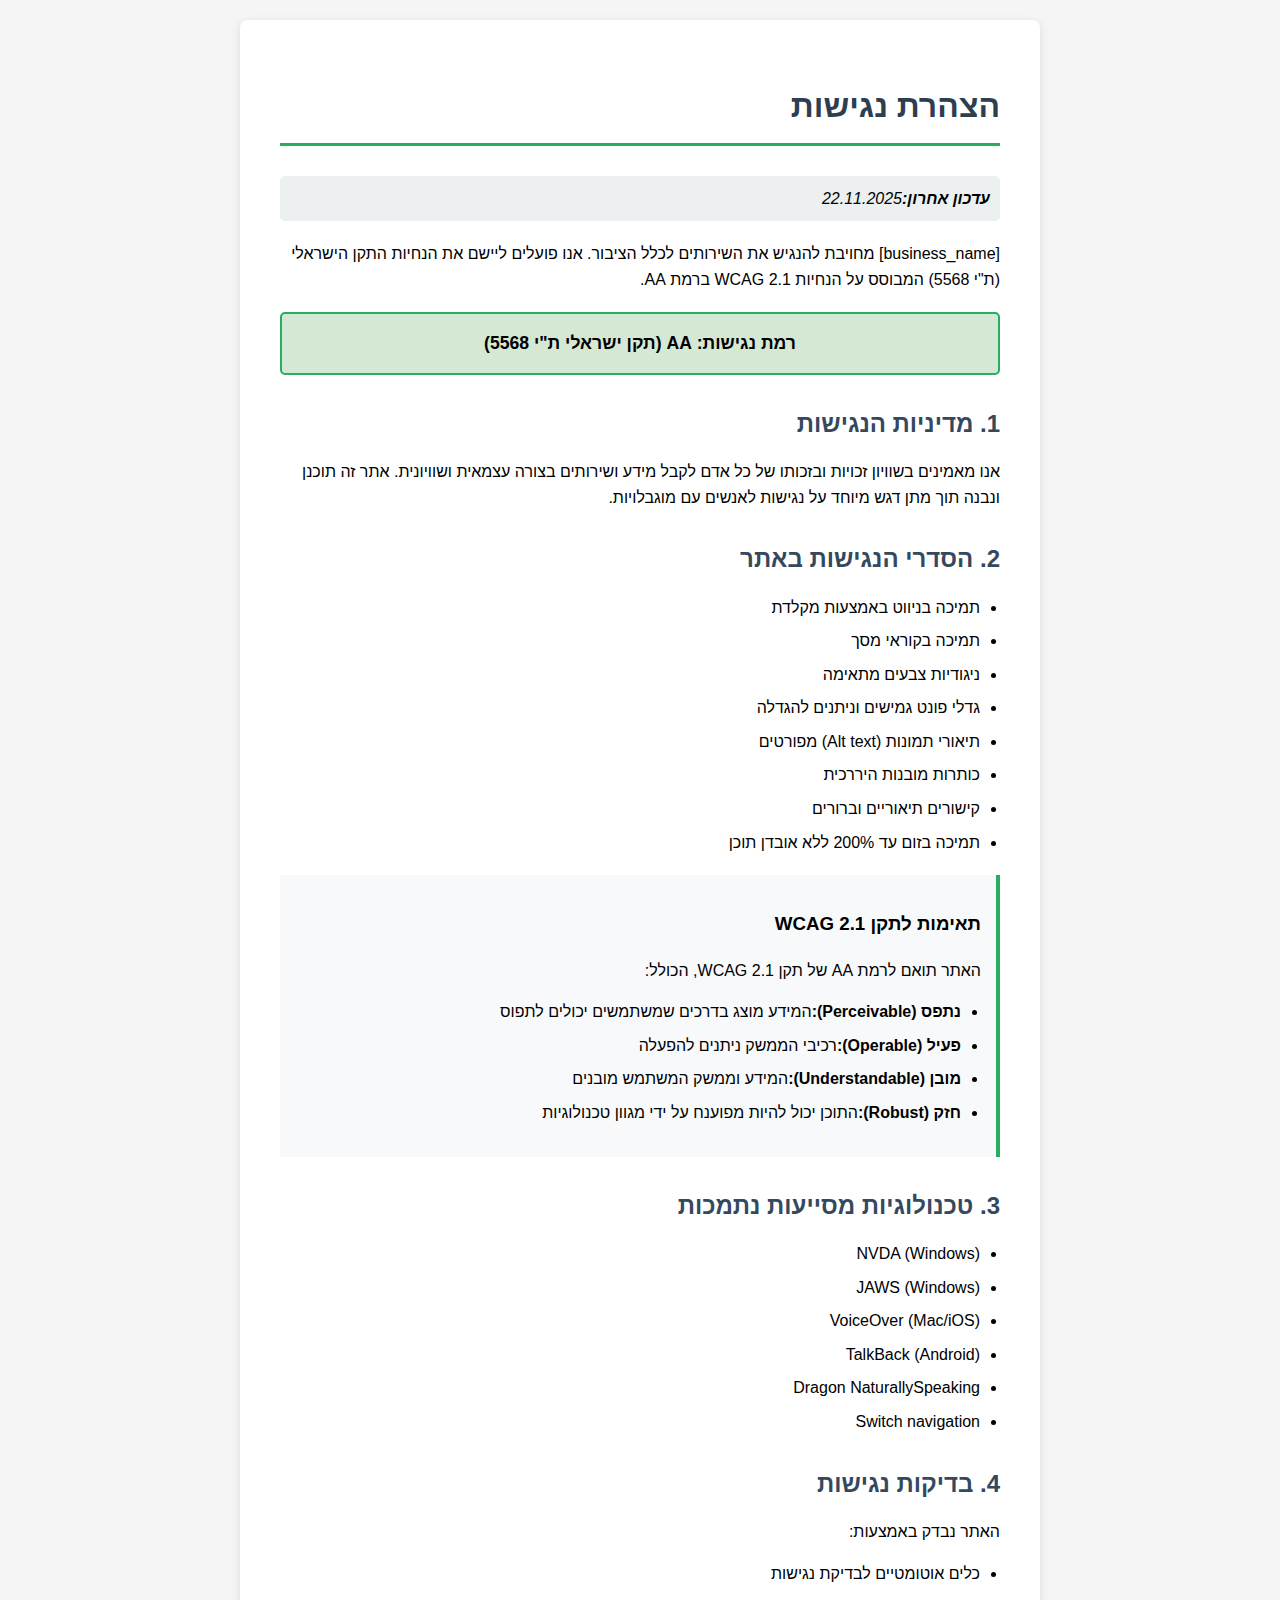
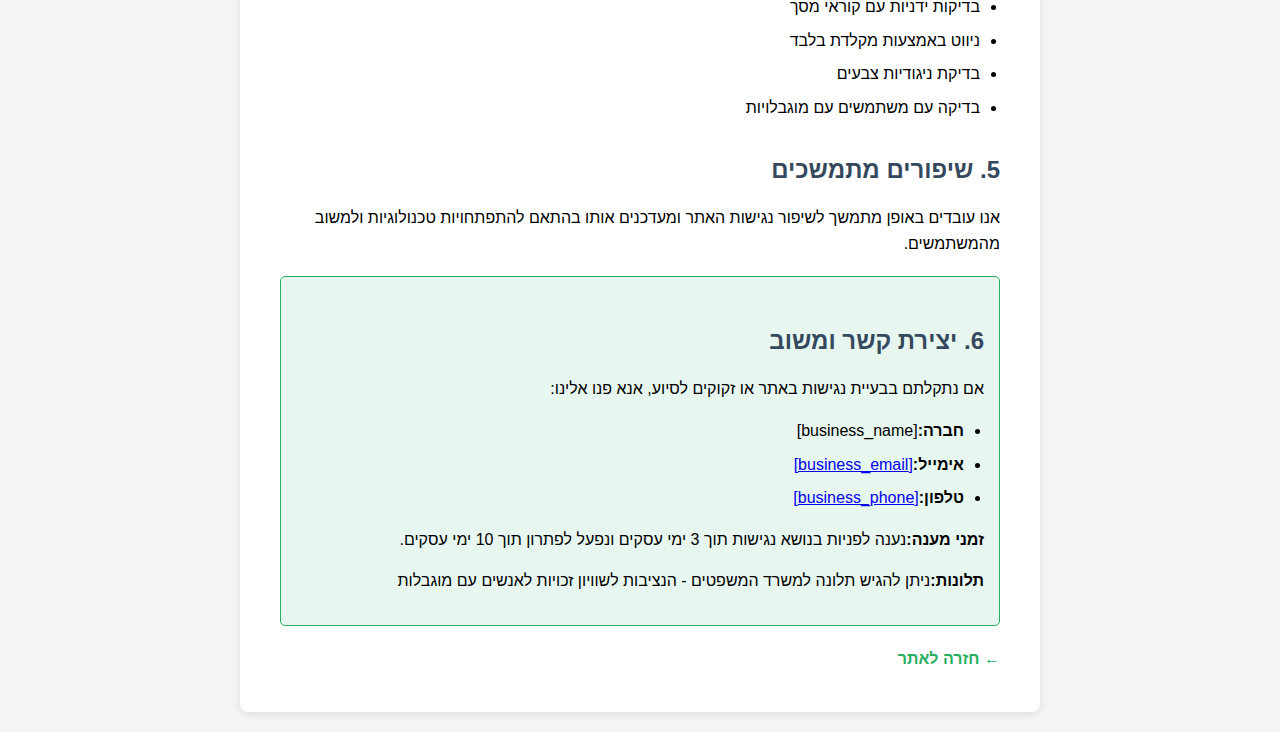
<file: public/accessibility.html>
<!doctype html><html dir="rtl" lang="he"><head><meta charset="UTF-8"><meta content="width=device-width,initial-scale=1" name="viewport"><title>הצהרת נגישות - [business_name]</title><style>body{font-family:'Segoe UI',Tahoma,Geneva,Verdana,sans-serif;line-height:1.6;max-width:800px;margin:0 auto;padding:20px;background-color:#f5f5f5;direction:rtl}.container{background:#fff;padding:40px;border-radius:8px;box-shadow:0 2px 10px rgba(0,0,0,.1)}h1{color:#2c3e50;border-bottom:3px solid #27ae60;padding-bottom:10px;margin-bottom:30px}h2{color:#34495e;margin-top:30px;margin-bottom:15px}.last-updated{background:#ecf0f1;padding:10px;border-radius:5px;margin-bottom:20px;font-style:italic}.contact-info{background:#e8f6f0;border:1px solid #27ae60;padding:15px;border-radius:5px;margin-top:20px}.compliance-level{background:#d5e8d4;border:2px solid #27ae60;padding:15px;border-radius:5px;margin:20px 0;text-align:center;font-weight:700;font-size:1.1em}ul{padding-right:20px}li{margin-bottom:8px}.back-link{display:inline-block;margin-top:20px;color:#27ae60;text-decoration:none;font-weight:700}.back-link:hover{text-decoration:underline}.wcag-info{background:#f8f9fa;border-right:4px solid #27ae60;padding:15px;margin:20px 0}</style></head><body><div class="container"><h1>הצהרת נגישות</h1><div class="last-updated"><strong>עדכון אחרון:</strong>22.11.2025</div><p>[business_name] מחויבת להנגיש את השירותים לכלל הציבור. אנו פועלים ליישם את הנחיות התקן הישראלי (ת"י 5568) המבוסס על הנחיות WCAG 2.1 ברמת AA.</p><div class="compliance-level">רמת נגישות: AA (תקן ישראלי ת"י 5568)</div><h2>1. מדיניות הנגישות</h2><p>אנו מאמינים בשוויון זכויות ובזכותו של כל אדם לקבל מידע ושירותים בצורה עצמאית ושוויונית. אתר זה תוכנן ונבנה תוך מתן דגש מיוחד על נגישות לאנשים עם מוגבלויות.</p><h2>2. הסדרי הנגישות באתר</h2><ul><li>תמיכה בניווט באמצעות מקלדת</li><li>תמיכה בקוראי מסך</li><li>ניגודיות צבעים מתאימה</li><li>גדלי פונט גמישים וניתנים להגדלה</li><li>תיאורי תמונות (Alt text) מפורטים</li><li>כותרות מובנות היררכית</li><li>קישורים תיאוריים וברורים</li><li>תמיכה בזום עד 200% ללא אובדן תוכן</li></ul><div class="wcag-info"><h3>תאימות לתקן WCAG 2.1</h3><p>האתר תואם לרמת AA של תקן WCAG 2.1, הכולל:</p><ul><li><strong>נתפס (Perceivable):</strong>המידע מוצג בדרכים שמשתמשים יכולים לתפוס</li><li><strong>פעיל (Operable):</strong>רכיבי הממשק ניתנים להפעלה</li><li><strong>מובן (Understandable):</strong>המידע וממשק המשתמש מובנים</li><li><strong>חזק (Robust):</strong>התוכן יכול להיות מפוענח על ידי מגוון טכנולוגיות</li></ul></div><h2>3. טכנולוגיות מסייעות נתמכות</h2><ul><li>NVDA (Windows)</li><li>JAWS (Windows)</li><li>VoiceOver (Mac/iOS)</li><li>TalkBack (Android)</li><li>Dragon NaturallySpeaking</li><li>Switch navigation</li></ul><h2>4. בדיקות נגישות</h2><p>האתר נבדק באמצעות:</p><ul><li>כלים אוטומטיים לבדיקת נגישות</li><li>בדיקות ידניות עם קוראי מסך</li><li>ניווט באמצעות מקלדת בלבד</li><li>בדיקת ניגודיות צבעים</li><li>בדיקה עם משתמשים עם מוגבלויות</li></ul><h2>5. שיפורים מתמשכים</h2><p>אנו עובדים באופן מתמשך לשיפור נגישות האתר ומעדכנים אותו בהתאם להתפתחויות טכנולוגיות ולמשוב מהמשתמשים.</p><div class="contact-info"><h2>6. יצירת קשר ומשוב</h2><p>אם נתקלתם בבעיית נגישות באתר או זקוקים לסיוע, אנא פנו אלינו:</p><ul><li><strong>חברה:</strong>[business_name]</li><li><strong>אימייל:</strong><a href="mailto:[business_email]">[business_email]</a></li><li><strong>טלפון:</strong><a href="tel:[business_phone]">[business_phone]</a></li></ul><p><strong>זמני מענה:</strong>נענה לפניות בנושא נגישות תוך 3 ימי עסקים ונפעל לפתרון תוך 10 ימי עסקים.</p><p><strong>תלונות:</strong>ניתן להגיש תלונה למשרד המשפטים - הנציבות לשוויון זכויות לאנשים עם מוגבלות</p></div><a href="/" class="back-link">← חזרה לאתר</a></div></body></html>
</file>
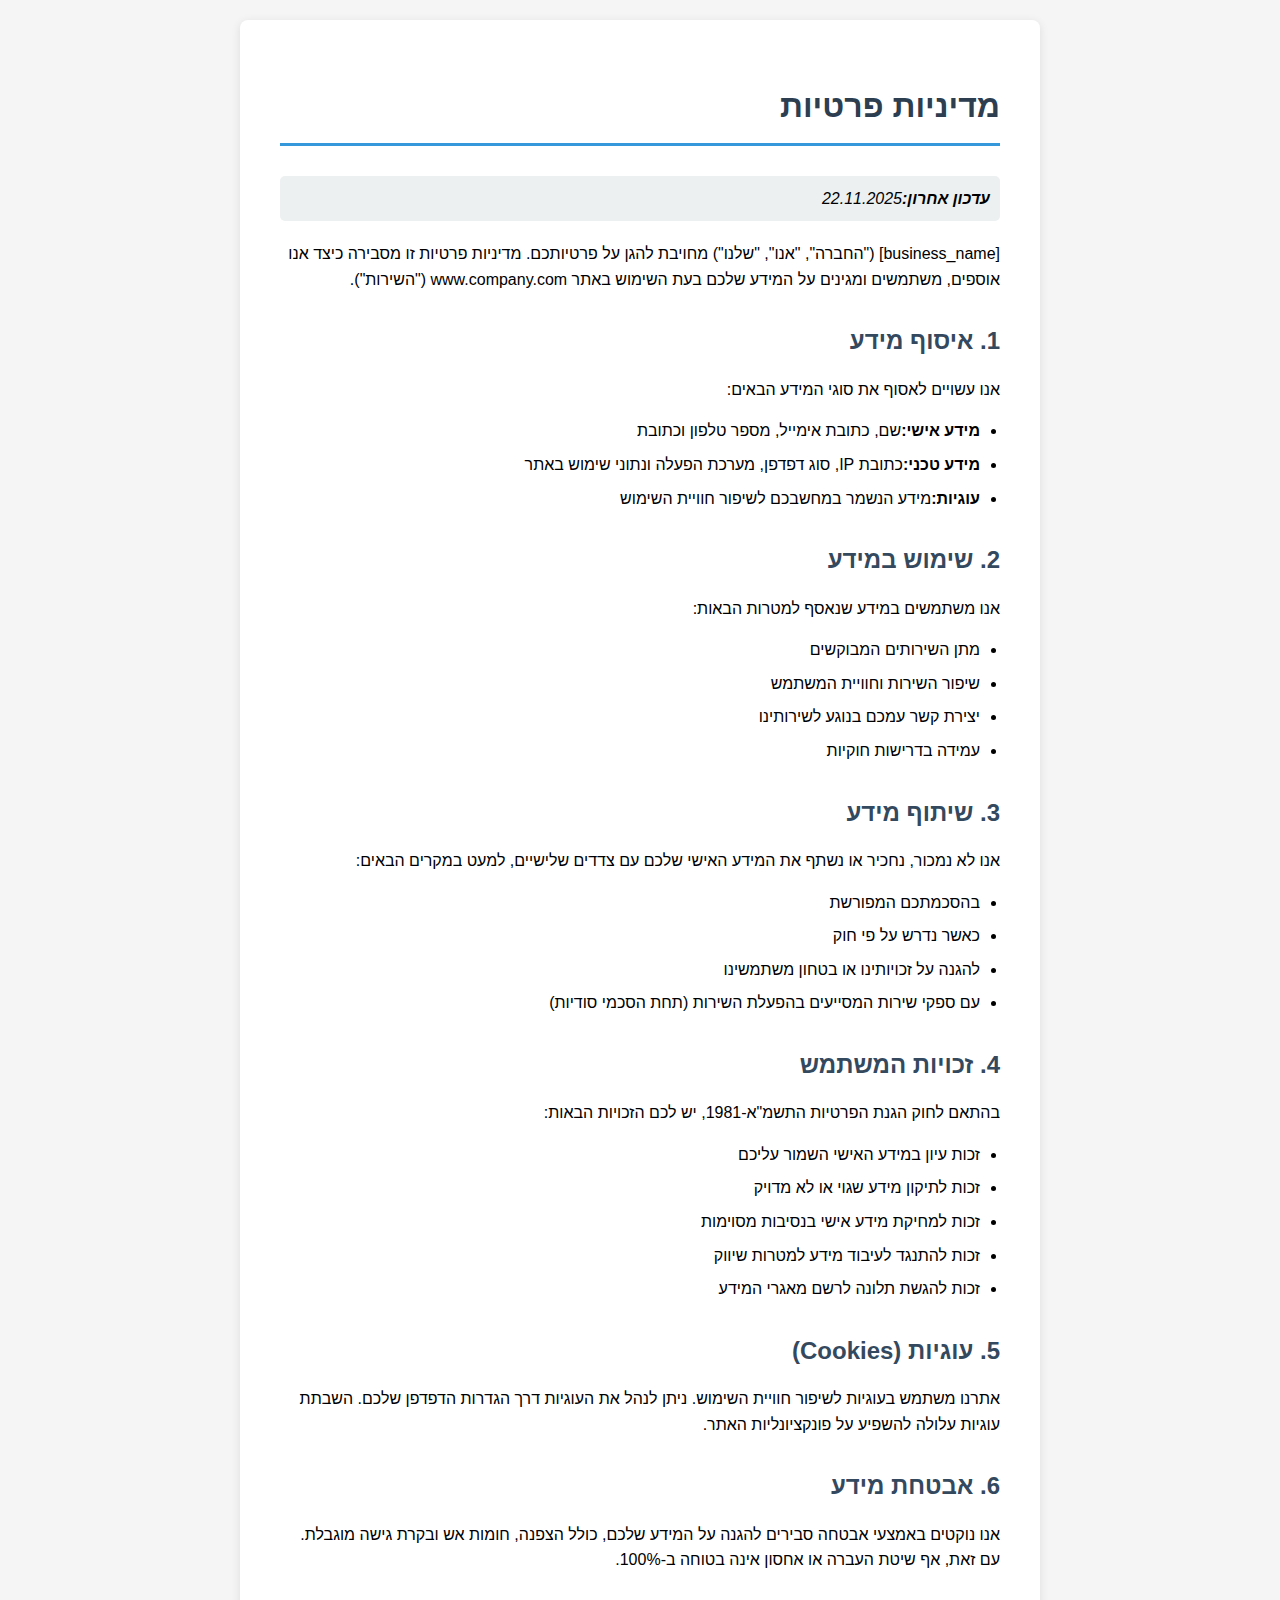
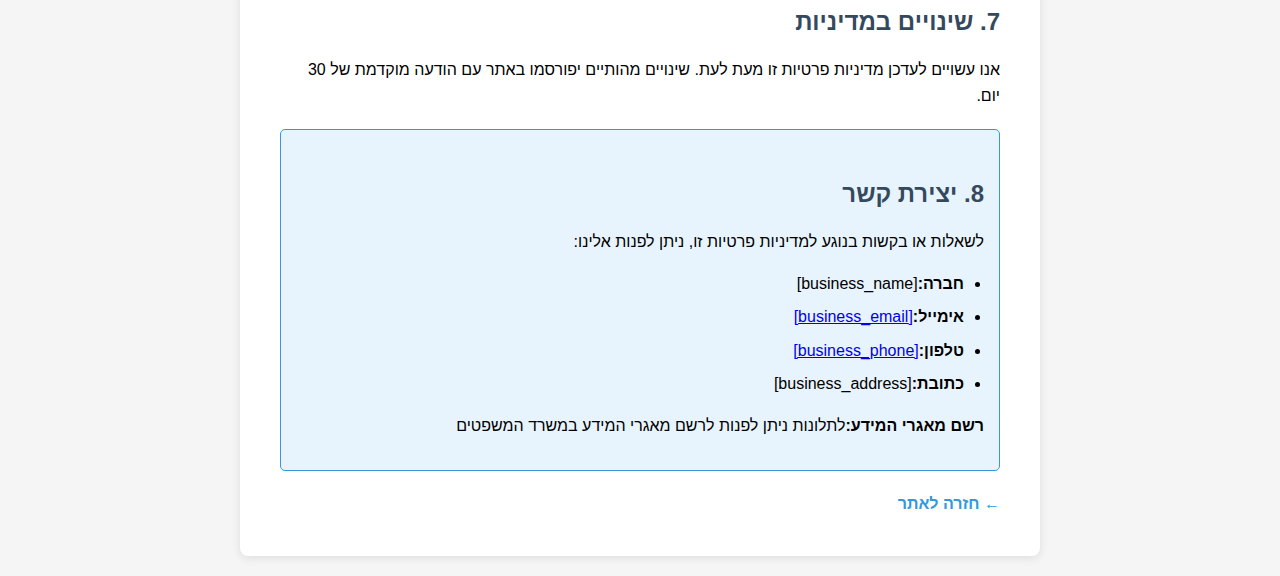
<file: public/privacy.html>
<!doctype html><html dir="rtl" lang="he"><head><meta charset="UTF-8"><meta content="width=device-width,initial-scale=1" name="viewport"><title>מדיניות פרטיות - [business_name]</title><style>body{font-family:'Segoe UI',Tahoma,Geneva,Verdana,sans-serif;line-height:1.6;max-width:800px;margin:0 auto;padding:20px;background-color:#f5f5f5;direction:rtl}.container{background:#fff;padding:40px;border-radius:8px;box-shadow:0 2px 10px rgba(0,0,0,.1)}h1{color:#2c3e50;border-bottom:3px solid #3498db;padding-bottom:10px;margin-bottom:30px}h2{color:#34495e;margin-top:30px;margin-bottom:15px}.last-updated{background:#ecf0f1;padding:10px;border-radius:5px;margin-bottom:20px;font-style:italic}.contact-info{background:#e8f4fd;border:1px solid #3498db;padding:15px;border-radius:5px;margin-top:20px}ul{padding-right:20px}li{margin-bottom:8px}.back-link{display:inline-block;margin-top:20px;color:#3498db;text-decoration:none;font-weight:700}.back-link:hover{text-decoration:underline}</style></head><body><div class="container"><h1>מדיניות פרטיות</h1><div class="last-updated"><strong>עדכון אחרון:</strong>22.11.2025</div><p>[business_name] ("החברה", "אנו", "שלנו") מחויבת להגן על פרטיותכם. מדיניות פרטיות זו מסבירה כיצד אנו אוספים, משתמשים ומגינים על המידע שלכם בעת השימוש באתר www.company.com ("השירות").</p><h2>1. איסוף מידע</h2><p>אנו עשויים לאסוף את סוגי המידע הבאים:</p><ul><li><strong>מידע אישי:</strong>שם, כתובת אימייל, מספר טלפון וכתובת</li><li><strong>מידע טכני:</strong>כתובת IP, סוג דפדפן, מערכת הפעלה ונתוני שימוש באתר</li><li><strong>עוגיות:</strong>מידע הנשמר במחשבכם לשיפור חוויית השימוש</li></ul><h2>2. שימוש במידע</h2><p>אנו משתמשים במידע שנאסף למטרות הבאות:</p><ul><li>מתן השירותים המבוקשים</li><li>שיפור השירות וחוויית המשתמש</li><li>יצירת קשר עמכם בנוגע לשירותינו</li><li>עמידה בדרישות חוקיות</li></ul><h2>3. שיתוף מידע</h2><p>אנו לא נמכור, נחכיר או נשתף את המידע האישי שלכם עם צדדים שלישיים, למעט במקרים הבאים:</p><ul><li>בהסכמתכם המפורשת</li><li>כאשר נדרש על פי חוק</li><li>להגנה על זכויותינו או בטחון משתמשינו</li><li>עם ספקי שירות המסייעים בהפעלת השירות (תחת הסכמי סודיות)</li></ul><h2>4. זכויות המשתמש</h2><p>בהתאם לחוק הגנת הפרטיות התשמ"א-1981, יש לכם הזכויות הבאות:</p><ul><li>זכות עיון במידע האישי השמור עליכם</li><li>זכות לתיקון מידע שגוי או לא מדויק</li><li>זכות למחיקת מידע אישי בנסיבות מסוימות</li><li>זכות להתנגד לעיבוד מידע למטרות שיווק</li><li>זכות להגשת תלונה לרשם מאגרי המידע</li></ul><h2>5. עוגיות (Cookies)</h2><p>אתרנו משתמש בעוגיות לשיפור חוויית השימוש. ניתן לנהל את העוגיות דרך הגדרות הדפדפן שלכם. השבתת עוגיות עלולה להשפיע על פונקציונליות האתר.</p><h2>6. אבטחת מידע</h2><p>אנו נוקטים באמצעי אבטחה סבירים להגנה על המידע שלכם, כולל הצפנה, חומות אש ובקרת גישה מוגבלת. עם זאת, אף שיטת העברה או אחסון אינה בטוחה ב-100%.</p><h2>7. שינויים במדיניות</h2><p>אנו עשויים לעדכן מדיניות פרטיות זו מעת לעת. שינויים מהותיים יפורסמו באתר עם הודעה מוקדמת של 30 יום.</p><div class="contact-info"><h2>8. יצירת קשר</h2><p>לשאלות או בקשות בנוגע למדיניות פרטיות זו, ניתן לפנות אלינו:</p><ul><li><strong>חברה:</strong>[business_name]</li><li><strong>אימייל:</strong><a href="mailto:[business_email]">[business_email]</a></li><li><strong>טלפון:</strong><a href="tel:[business_phone]">[business_phone]</a></li><li><strong>כתובת:</strong>[business_address]</li></ul><p><strong>רשם מאגרי המידע:</strong>לתלונות ניתן לפנות לרשם מאגרי המידע במשרד המשפטים</p></div><a href="/" class="back-link">← חזרה לאתר</a></div></body></html>
</file>
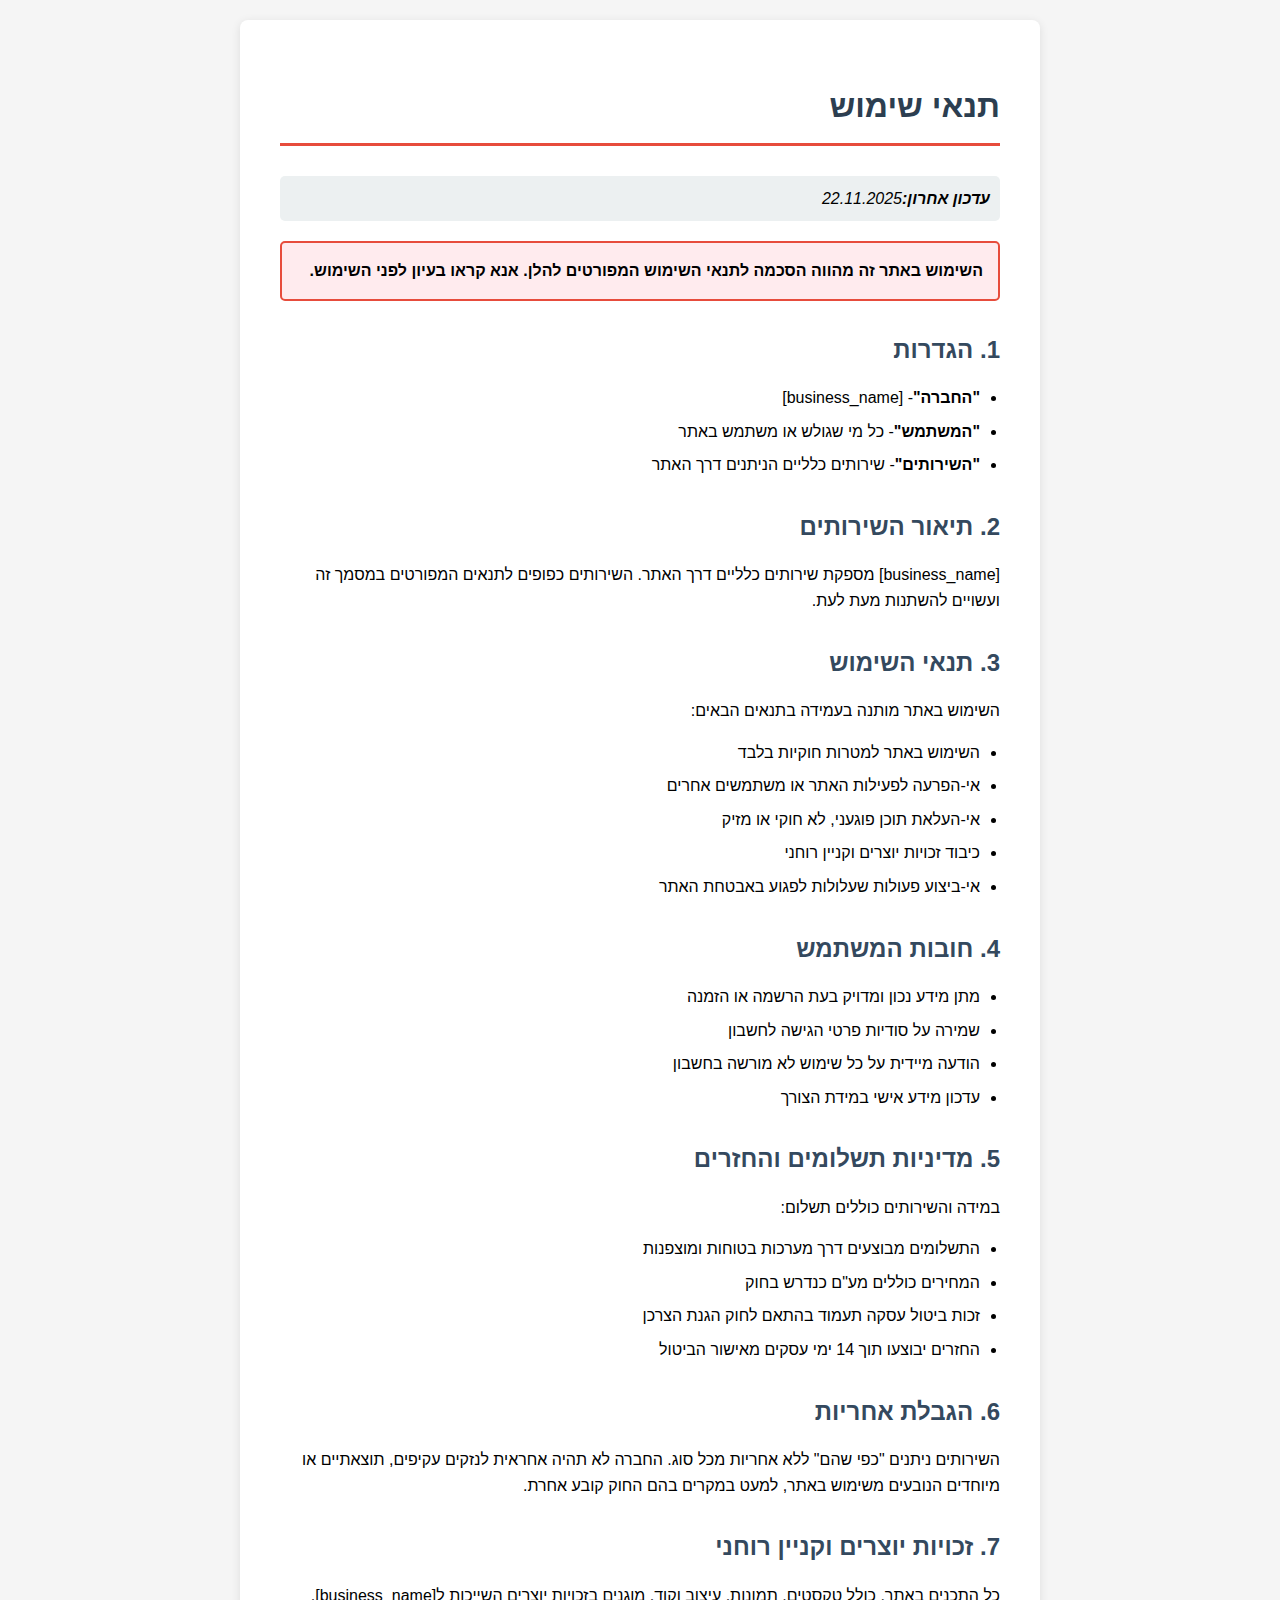
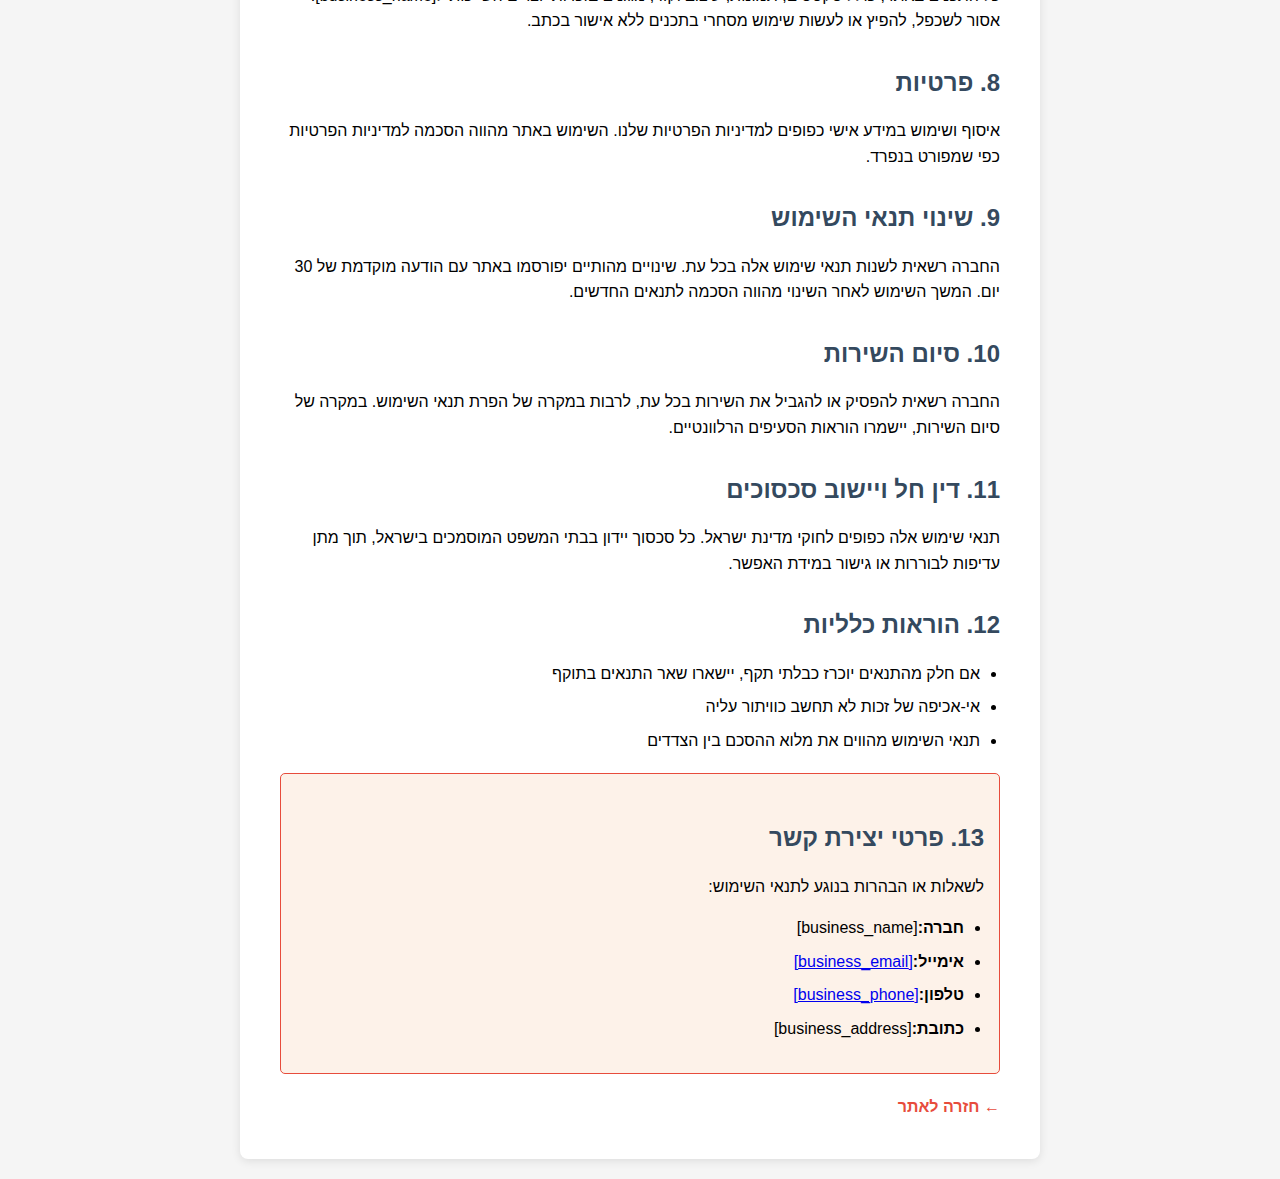
<file: public/terms.html>
<!doctype html><html dir="rtl" lang="he"><head><meta charset="UTF-8"><meta content="width=device-width,initial-scale=1" name="viewport"><title>תנאי שימוש - [business_name]</title><style>body{font-family:'Segoe UI',Tahoma,Geneva,Verdana,sans-serif;line-height:1.6;max-width:800px;margin:0 auto;padding:20px;background-color:#f5f5f5;direction:rtl}.container{background:#fff;padding:40px;border-radius:8px;box-shadow:0 2px 10px rgba(0,0,0,.1)}h1{color:#2c3e50;border-bottom:3px solid #e74c3c;padding-bottom:10px;margin-bottom:30px}h2{color:#34495e;margin-top:30px;margin-bottom:15px}.last-updated{background:#ecf0f1;padding:10px;border-radius:5px;margin-bottom:20px;font-style:italic}.contact-info{background:#fdf2e9;border:1px solid #e74c3c;padding:15px;border-radius:5px;margin-top:20px}.important-notice{background:#ffebee;border:2px solid #e74c3c;padding:15px;border-radius:5px;margin:20px 0;font-weight:700}ul{padding-right:20px}li{margin-bottom:8px}.back-link{display:inline-block;margin-top:20px;color:#e74c3c;text-decoration:none;font-weight:700}.back-link:hover{text-decoration:underline}</style></head><body><div class="container"><h1>תנאי שימוש</h1><div class="last-updated"><strong>עדכון אחרון:</strong>22.11.2025</div><div class="important-notice">השימוש באתר זה מהווה הסכמה לתנאי השימוש המפורטים להלן. אנא קראו בעיון לפני השימוש.</div><h2>1. הגדרות</h2><ul><li><strong>"החברה"</strong>- [business_name]</li><li><strong>"המשתמש"</strong>- כל מי שגולש או משתמש באתר</li><li><strong>"השירותים"</strong>- שירותים כלליים הניתנים דרך האתר</li></ul><h2>2. תיאור השירותים</h2><p>[business_name] מספקת שירותים כלליים דרך האתר. השירותים כפופים לתנאים המפורטים במסמך זה ועשויים להשתנות מעת לעת.</p><h2>3. תנאי השימוש</h2><p>השימוש באתר מותנה בעמידה בתנאים הבאים:</p><ul><li>השימוש באתר למטרות חוקיות בלבד</li><li>אי-הפרעה לפעילות האתר או משתמשים אחרים</li><li>אי-העלאת תוכן פוגעני, לא חוקי או מזיק</li><li>כיבוד זכויות יוצרים וקניין רוחני</li><li>אי-ביצוע פעולות שעלולות לפגוע באבטחת האתר</li></ul><h2>4. חובות המשתמש</h2><ul><li>מתן מידע נכון ומדויק בעת הרשמה או הזמנה</li><li>שמירה על סודיות פרטי הגישה לחשבון</li><li>הודעה מיידית על כל שימוש לא מורשה בחשבון</li><li>עדכון מידע אישי במידת הצורך</li></ul><h2>5. מדיניות תשלומים והחזרים</h2><p>במידה והשירותים כוללים תשלום:</p><ul><li>התשלומים מבוצעים דרך מערכות בטוחות ומוצפנות</li><li>המחירים כוללים מע"ם כנדרש בחוק</li><li>זכות ביטול עסקה תעמוד בהתאם לחוק הגנת הצרכן</li><li>החזרים יבוצעו תוך 14 ימי עסקים מאישור הביטול</li></ul><h2>6. הגבלת אחריות</h2><p>השירותים ניתנים "כפי שהם" ללא אחריות מכל סוג. החברה לא תהיה אחראית לנזקים עקיפים, תוצאתיים או מיוחדים הנובעים משימוש באתר, למעט במקרים בהם החוק קובע אחרת.</p><h2>7. זכויות יוצרים וקניין רוחני</h2><p>כל התכנים באתר, כולל טקסטים, תמונות, עיצוב וקוד, מוגנים בזכויות יוצרים השייכות ל[business_name]. אסור לשכפל, להפיץ או לעשות שימוש מסחרי בתכנים ללא אישור בכתב.</p><h2>8. פרטיות</h2><p>איסוף ושימוש במידע אישי כפופים למדיניות הפרטיות שלנו. השימוש באתר מהווה הסכמה למדיניות הפרטיות כפי שמפורט בנפרד.</p><h2>9. שינוי תנאי השימוש</h2><p>החברה רשאית לשנות תנאי שימוש אלה בכל עת. שינויים מהותיים יפורסמו באתר עם הודעה מוקדמת של 30 יום. המשך השימוש לאחר השינוי מהווה הסכמה לתנאים החדשים.</p><h2>10. סיום השירות</h2><p>החברה רשאית להפסיק או להגביל את השירות בכל עת, לרבות במקרה של הפרת תנאי השימוש. במקרה של סיום השירות, יישמרו הוראות הסעיפים הרלוונטיים.</p><h2>11. דין חל ויישוב סכסוכים</h2><p>תנאי שימוש אלה כפופים לחוקי מדינת ישראל. כל סכסוך יידון בבתי המשפט המוסמכים בישראל, תוך מתן עדיפות לבוררות או גישור במידת האפשר.</p><h2>12. הוראות כלליות</h2><ul><li>אם חלק מהתנאים יוכרז כבלתי תקף, יישארו שאר התנאים בתוקף</li><li>אי-אכיפה של זכות לא תחשב כוויתור עליה</li><li>תנאי השימוש מהווים את מלוא ההסכם בין הצדדים</li></ul><div class="contact-info"><h2>13. פרטי יצירת קשר</h2><p>לשאלות או הבהרות בנוגע לתנאי השימוש:</p><ul><li><strong>חברה:</strong>[business_name]</li><li><strong>אימייל:</strong><a href="mailto:[business_email]">[business_email]</a></li><li><strong>טלפון:</strong><a href="tel:[business_phone]">[business_phone]</a></li><li><strong>כתובת:</strong>[business_address]</li></ul></div><a href="/" class="back-link">← חזרה לאתר</a></div></body></html>
</file>
